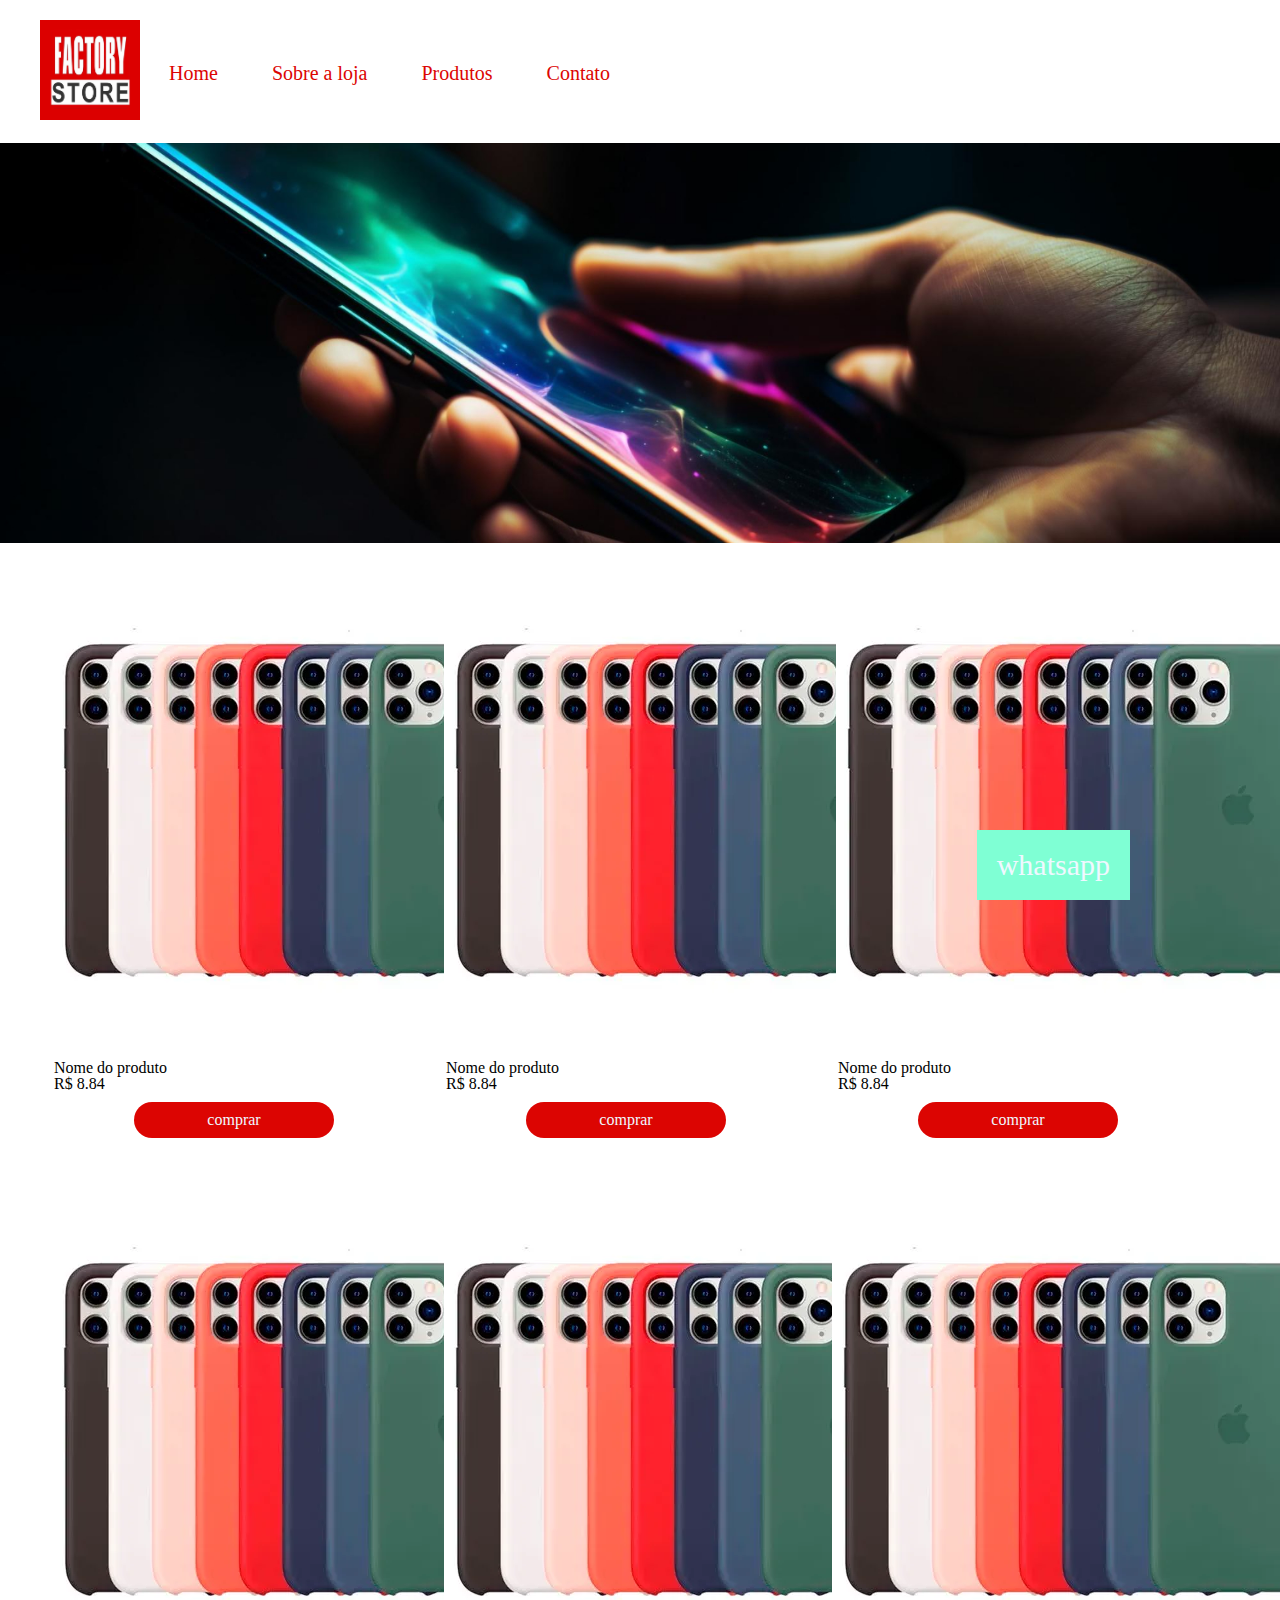
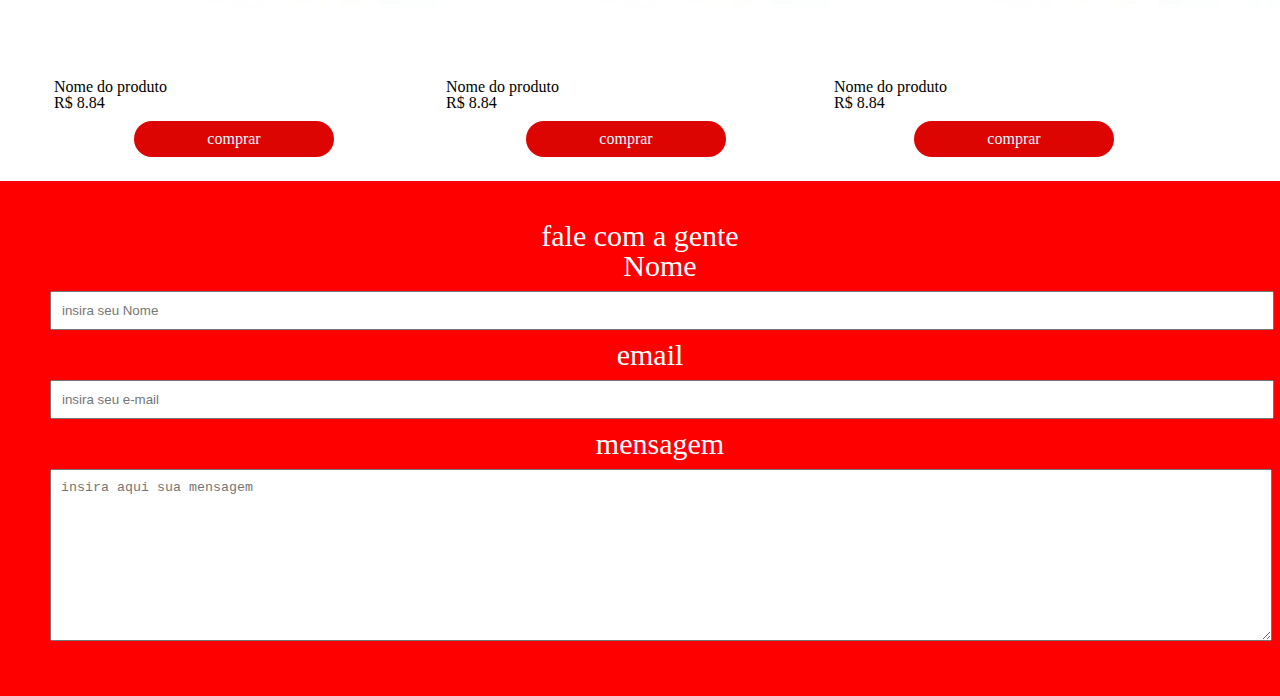
<file: projetopratico-1b24alfa-main/index.html>
<!DOCTYPE html>
<html lang="en">

<head>
    <meta charset="UTF-8">
    <meta name="viewport" content="width=device-width, initial-scale=1.0">
    <title>Factory Store</title>
    <link rel="stylesheet" href="css/reset.css">
    <link rel="stylesheet" href="css/style.css">
</head>

<body>
    <header>
        <section>
            <div class="logo">
                <img src="img/logo.jpeg" alt="Logotipo">
            </div>
            <div class="menu">
                <ul>
                    <li>
                        <a href="#home">Home</a>
                    </li>
                    <li>
                        <a href="#sobre">Sobre a loja</a>
                    </li>
                    <li>
                        <a href="#produtos">Produtos</a>
                    </li>
                    <li>
                        <a href="#contato">Contato</a>
                    </li>
                </ul>
            </div>
        </section>
    </header>
    <div class="slider">

    </div>
    <main>
        <section>
            <div class="produtos">
                <div class="item">
                    <div class="imagem">
                        <img src="img/produto.png">
                    </div>
                    <div class="titulo">
                        Nome do produto
                    </div>
                    <div class="preco">
                        R$ 8.84
                    </div>
                    <a href="https://www.youtube.com/">
                    <div class="btn">comprar
                </div>
            </a>
        </div>
                <div class="item">
                    <div class="imagem">
                        <img src="img/produto.png">
                    </div>
                    <div class="titulo">
                        Nome do produto
                    </div>
                    <div class="preco">
                        R$ 8.84
                    </div>
                    <a href="https://www.youtube.com/">
                    <div class="btn">comprar</div>
                
            </a>
        </div>
                <div class="item">
                    <div class="imagem">
                        <img src="img/produto.png">
                    </div>
                    <div class="titulo">
                        Nome do produto
                    </div>
                    <div class="preco">
                        R$ 8.84
                    </div>
            
                    <a href="https://www.youtube.com/"></a>
                    <div class="btn">comprar
                    </div>
                </a>
            </div>
                <div class="item">
                    <div class="imagem">
                        <img src="img/produto.png">
                    </div>
                    <div class="titulo">
                        Nome do produto
                    </div>
                    <div class="preco">
                        R$ 8.84
                    </div>
                    <a href="https://www.youtube.com/">
                    <div class="btn">comprar</div>
                    </a>
                </div>
                <div class="item">
                    <div class="imagem">
                        <img src="img/produto.png">
                    </div>
                    <div class="titulo">
                        Nome do produto
                    </div>
                    <div class="preco">
                        R$ 8.84
                    </div>
                    <a href="https://www.youtube.com/">
                    <div class="btn">comprar</div>
                
            </a>
        </div><div class="item">
            <div class="imagem">
                <img src="img/produto.png">
            </div>
            <div class="titulo">
                Nome do produto
            </div>
            <div class="preco">
                R$ 8.84
            </div>
            <a href="https://www.youtube.com/">
            <div class="btn">comprar</div>
        
    </a>
</div>
                    <div>
                    
                </div>
            </div>
        </section>
    </main>
    <footer>
        <section>
            <h2>fale com a gente</h2>
            <form action=""></form>
            <label for="Nome"></label>
            Nome
            <input type="text" id="Nome" name="Nome" placeholder="insira seu Nome">
            <label for="email">
            email
            <input type="email" id="email" name="email" placeholder="insira seu e-mail">
            <label>
                <label for="mensagem">
                    mensagem
                <textarea name="mensagem" id="mensagem" placeholder="insira aqui sua mensagem" cols="30" rows="10"></textarea>
                </label>
                            
            
        </section>
        <a target="_blank" href="https://web.whatsapp.com/">
            <div class="whats">
                whatsapp
            </div>
        </a>
        
        
    </footer>
</body>

</html>

<!--
    vendedor site 
https://pt.aliexpress.com/store/1103535831?spm=a2g0o.store_pc_aeChoiceSimplified.pcShopHead_2008281096181.0&sortType=bestmatch_sort
layout -> 
layout -> 
https://www.behance.net/gallery/192991739/Loja-Virtual?tracking_source=search_projects|loja+virtual&l=37
-->
</file>
<file: projetopratico-1b24alfa-main/css/style.css>
section {
    width: 100%;
    max-width: 1200px;
    margin: 0 auto;
}

.logo img {
    max-width: 100px;
}

.menu ul li {
    display: inline;
}

header {
    padding: 20px 0;
}

.logo,
.menu {
    display: inline-block;
}

.menu ul li a {
    color: #dc0502;
    text-decoration: none;
    display: inline;
    padding: 0 25px;
    font-size: 20px;
}

.menu {
    position: relative;
    bottom: 40px;
}

.menu ul li a:hover {
    color: #000;
    border-bottom: 3px solid #000;
    padding-bottom: 15px;
}

.slider {
    background-image: url('../img/slider.jpeg');
    height: 400px;
    background-position-x: center;
    background-position-y: center;
    background-repeat: no-repeat;
    background-size: cover;
}
.item {
    display: inline-block;
    width: 30%;
    margin: 1%;
    border: 2px solid #ffffff;
}
.item img{
    text-align: center;
    font-weight: 800;
    
  
}
.btn{
    background-color: #dc0502;
    color: aliceblue;
    text-align: center;
    width: 50%;
    margin: 10px auto;
    padding: 10px;
    border-radius: 20px;
}
.item a{
text-decoration: none;

}
footer{ background-color: #ff0000;
    color: #ffffff;
    font-size: 30px;
    text-align: center;
    padding: 40px;
}
footer label, footer input, footer textarea{
    width: 100%;
    padding: 10px;
    margin: 10px;

}
footer form{
    width: 100%;
    max-width: 500px;
    margin: 0 auto;
}
.whats{background-color: aquamarine;
color: aliceblue;
position: fixed;
bottom: 0;
right: 150px;
padding: 20px;

}
</file>
